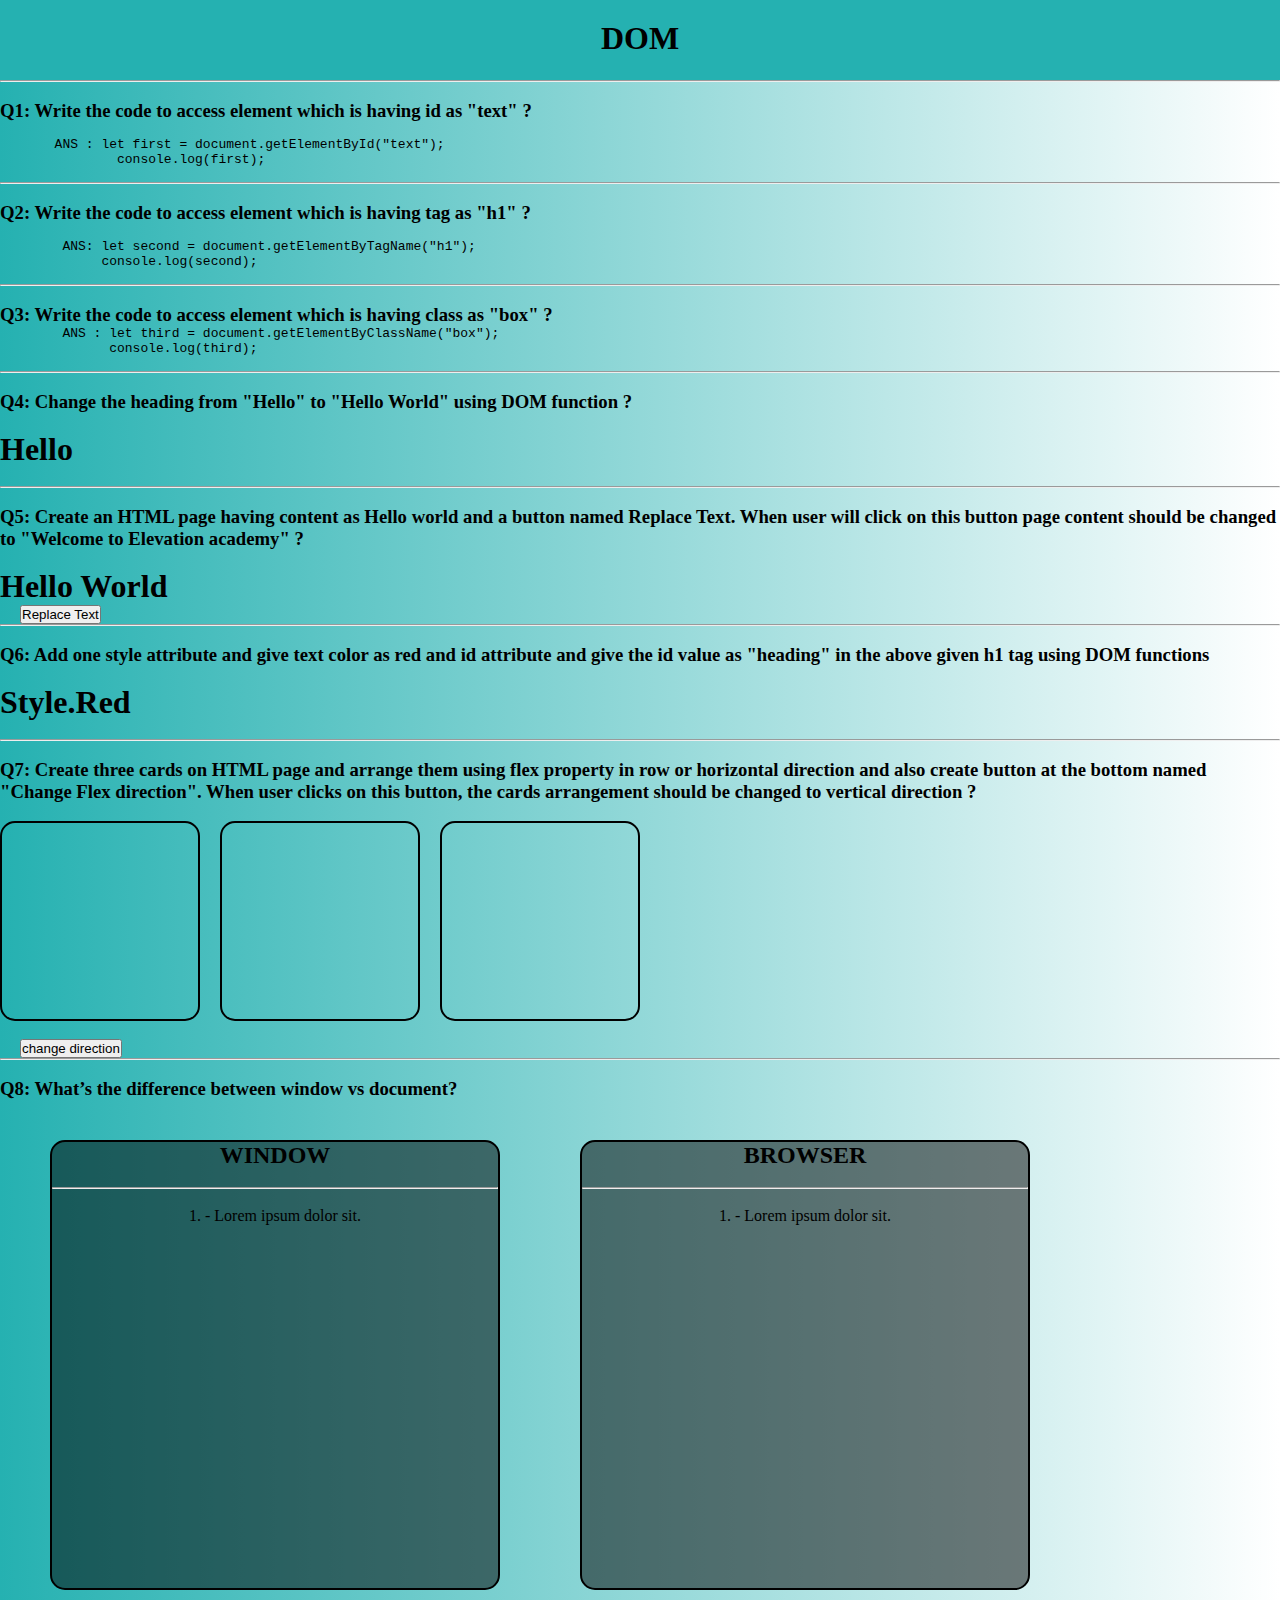
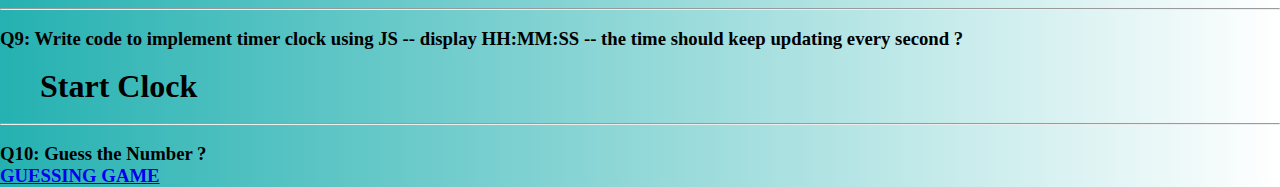
<file: index.html>
<!DOCTYPE html>
<html lang="en">
<head>
    <meta charset="UTF-8">
    <meta http-equiv="X-UA-Compatible" content="IE=edge">
    <meta name="viewport" content="width=device-width, initial-scale=1.0">
    <title>Document</title>
    <link rel="stylesheet" href="./style.css">
</head>
<body>

    <nav>
        <h1>DOM</h1>
    </nav>
    <hr>
    <br>
    

    <div class="container">
     <h3>Q1: Write the code to access element which is having id as "text" ?</h3>
     <pre>

       ANS : let first = document.getElementById("text");
               console.log(first);
     </pre>
     <hr>
     <br>

     <h3>Q2: Write the code to access element which is having tag as "h1" ?</h3>
     <pre>

        ANS: let second = document.getElementByTagName("h1");
             console.log(second);
     </pre>

     <hr>
     <br>

     <h3>Q3: Write the code to access element which is having class as "box" ?</h3>
     <pre>
        ANS : let third = document.getElementByClassName("box");
              console.log(third);
     </pre>

     <hr>
     <br>

     <h3>Q4: Change the heading from "Hello" to "Hello World" using DOM function ? </h3> <br>
     <h1 class="change" onclick="changeMe()">Hello</h1>
     
     <br>
     <hr>
     <br>

     <h3>Q5: Create an HTML page having content as Hello world and a button named Replace Text. When user will click on this button page content should be changed to      "Welcome to Elevation academy" ?</h3> <br>
     <h1 class="change1">Hello World</h1>
     <button onclick="change2()">Replace Text</button>

     <hr>
     <br>


     <h3>Q6: Add one style attribute and give text color as red and id attribute and give the id value as "heading" in the above given h1 tag using DOM functions</h3>
     <br>
     <h1 class="heading">Style.Red</h1>
     
     <br>
     <hr>
     <br>

     <h3>Q7: Create three cards on HTML page and arrange them using flex property in row or horizontal direction and also create button at the bottom named "Change Flex direction". When user clicks on this button, the cards arrangement should be changed to vertical direction ?</h3>
     <br>
     <div class="parent">
        <div class="box"></div>
        <div class="box"></div>
        <div class="box"></div>
    </div>
    <br>
    <button  onclick="changeDirection()"> change direction</button>

     <br>
     <hr>
     <br>

    <h3>Q8: What’s the difference between window vs document?</h3>
    <div class="card">
        <div class="card1">
            <h2>WINDOW</h2>
            <br>
            <hr>
            <br>
            <p>1. - Lorem ipsum dolor sit.</p>
        </div>
        <div class="card2">
            <h2>BROWSER</h2>
            <br>
            <hr>
            <br>
            <p>1. - Lorem ipsum dolor sit.</p>
        </div>
    </div>

    <br>
    <hr>
    <br>

    <h3>Q9: Write code to implement timer clock using JS -- display HH:MM:SS -- the time should keep updating every second ?</h3>
    <br>
    <h4>Start Clock</h4> 
    <h4></h4>
    
    <br>
    <hr>
    <br>

    <h3>Q10: Guess the Number ?</h3>
    <h3><a href="./index2.html">GUESSING GAME </a></h3>
     
   






     



    </div>
    






    <script src="./script.js"></script>
</body>
</html>
</file>
<file: style.css>
*{
    padding: 0;
    margin: 0;
    box-sizing: border-box;
}

nav{
    width: 100%;
    height: 80px;
    background-color: rgb(37, 177, 177);
    color: black;
    /* position: fixed; */
}

nav h1{
    text-align: center;
    padding-top: 20px;
    font-size: xx-large;
}

body{
    background-image: linear-gradient(to right,rgb(37, 177, 177),white);
}

button{
    margin-left: 20px;
}

.parent{
    display: flex;
    gap: 20px;
}

.box{
    height: 200px;
    width: 200px;
    border: 2px solid black;
    border-radius: 15px;
}

.card{
    display: flex;
}

.card1{
    margin: 40px 0px 0px 50px;
    height: 450px;
    width: 450px;
    background-color: rgba(0,0,0,.5);
    border-radius: 15px;
    border: 2px solid #000;
}
.card1,.card2, h2{
    text-align: center;
}

.card2{
    margin: 40px 0px 0px 80px;
    height: 450px;
    width: 450px;
    background-color: rgba(0,0,0,.5);
    border-radius: 15px;
    border: 2px solid #000;
}

h4{
    margin: 0px 0px 0px 40px;
    font-size: xx-large;
}
</file>
